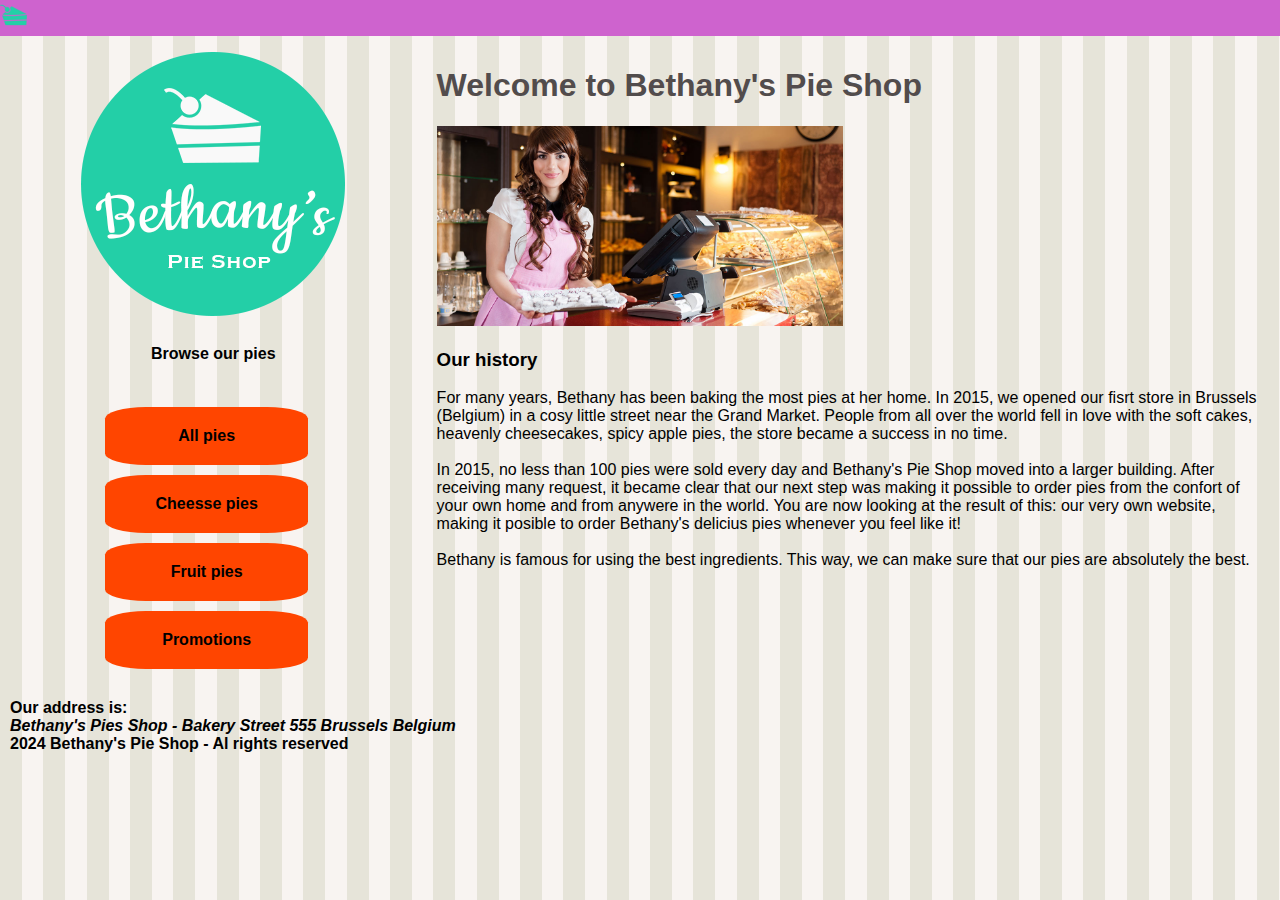
<file: index.html>
<!DOCTYPE html>
<html lang="es">
  <head>
    <meta charset="UTF-8" />
    <meta name="viewport" content="width=device-width, initial-scale=1.0" />
    <title>Bethany's Pie Bussiness</title>
    <link rel="icon" type="image/png" href="images/cake.svg" />
    <link rel="stylesheet" href="styles.css" />
  </head>

  <body>
    <div class="container">
      <header style="background-color: rgb(206, 99, 206)">
        <img src="images/favicon.png" />
      </header>
      <div class="row">
        <div class="center">
          <div class="col-m-4 col-s-12 col-xs-12">
            <img
              src="images/bethanylogo.png"
              style="width: auto; height: auto"
            />
            <p><strong>Browse our pies</strong></p>
            <br />
            <a
              href="productos.html"
              style="
                padding-left: 30px;
                padding-right: 30px;
                padding-top: 20px;
                padding-bottom: 20px;
                border: 1px orangered;
                border-radius: 20%;
                background-color: orangered;
              "
              ><strong>All pies</strong></a
            >
            <a
              href="productos.html"
              style="
                padding-left: 30px;
                padding-right: 30px;
                padding-top: 20px;
                padding-bottom: 20px;
                border: 1px orangered;
                border-radius: 20%;
                background-color: orangered;
              "
              ><strong>Cheesse pies</strong></a
            >
            <a
              href="productos.html"
              style="
                padding-left: 30px;
                padding-right: 30px;
                padding-top: 20px;
                padding-bottom: 20px;
                border: 1px orangered;
                border-radius: 20%;
                background-color: orangered;
              "
              ><strong>Fruit pies</strong></a
            >
            <a
              href="productos.html"
              style="
                padding-left: 30px;
                padding-right: 30px;
                padding-top: 20px;
                padding-bottom: 20px;
                border: 1px orangered;
                border-radius: 20%;
                background-color: orangered;
              "
              ><strong>Promotions</strong></a
            >
          </div>
        </div>
        <div class="col-m-8 col-s-12 col-xs-12">
          <h1 style="color: #524c4c">Welcome to Bethany's Pie Shop</h1>
          <img
            src="images/bethany-fullsize.jpg"
            style="height: 200px; width: auto"
          />
          <h3>Our history</h3>
          <p style="height: auto">
            For many years, Bethany has been baking the most pies at her home.
            In 2015, we opened our fisrt store in Brussels (Belgium) in a cosy
            little street near the Grand Market. People from all over the world
            fell in love with the soft cakes, heavenly cheesecakes, spicy apple
            pies, the store became a success in no time.<br /><br />In 2015, no
            less than 100 pies were sold every day and Bethany's Pie Shop moved
            into a larger building. After receiving many request, it became
            clear that our next step was making it possible to order pies from
            the confort of your own home and from anywere in the world. You are
            now looking at the result of this: our very own website, making it
            posible to order Bethany's delicius pies whenever you feel like
            it!<br /><br />Bethany is famous for using the best ingredients.
            This way, we can make sure that our pies are absolutely the best.
          </p>
        </div>
      </div>
      <footer class="col-m-12 col-s-12 col-xs-12">
        <strong>
          Our address is:

          <address>
            Bethany's Pies Shop - Bakery Street 555 Brussels Belgium
          </address>

          2024 Bethany's Pie Shop - Al rights reserved</strong
        >
      </footer>
    </div>
  </body>
</html>
</file>
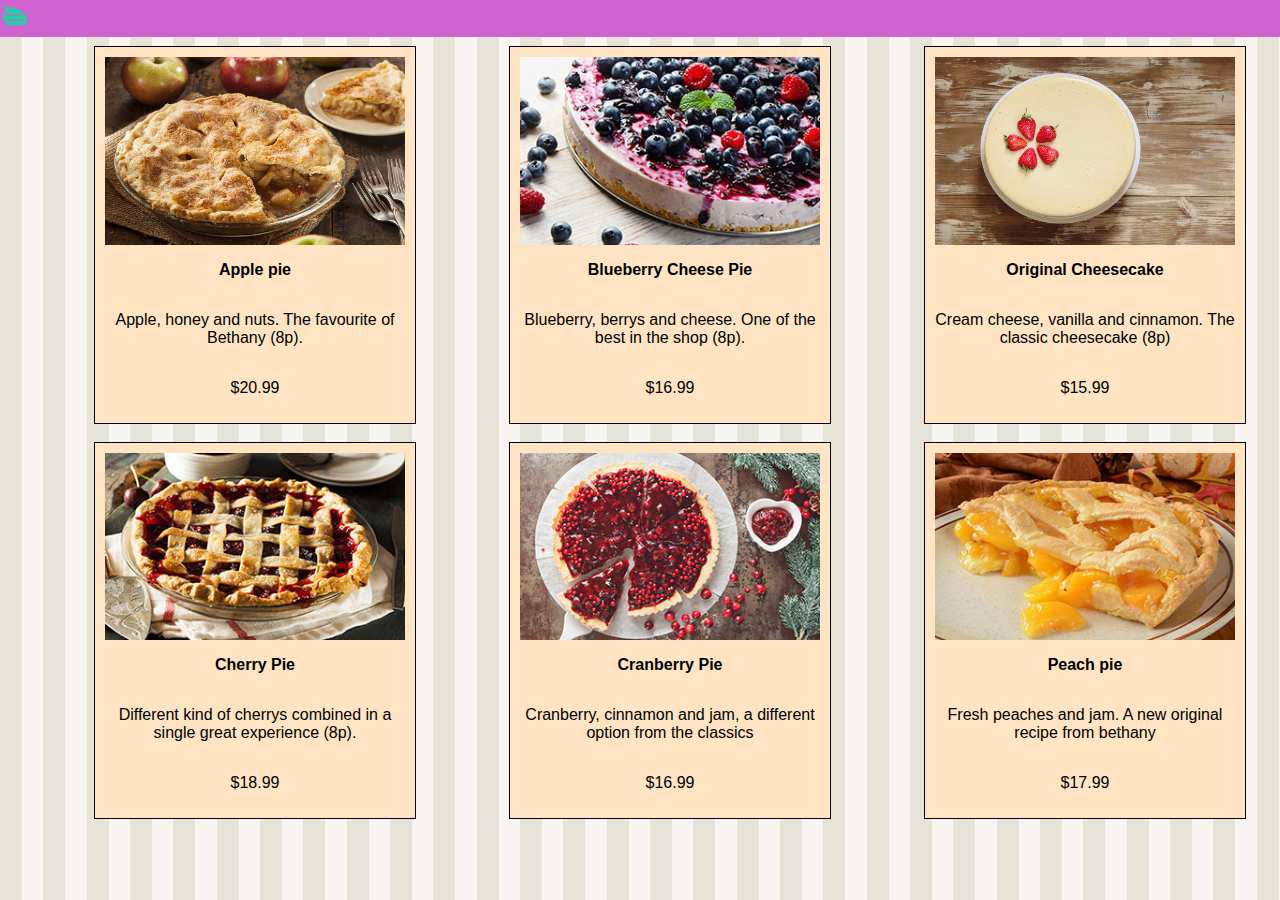
<file: productos.html>
<!DOCTYPE html>
<html lang="es">
  <head>
    <meta charset="UTF-8" />
    <meta name="viewport" content="width=device-width, initial-scale=1.0" />
    <title>Bethany's Pie Bussiness</title>
    <link rel="icon" type="image/png" href="images/cake.svg" />
    <link rel="stylesheet" href="styles.css" />
  </head>
</html>

<body>
  <div class="container">
    <header style="background-color: rgb(206, 99, 206); padding-bottom: 1px">
      <img src="images/favicon.png" />
    </header>
    <a
      href="#"
      class="col-xl-3 col-l-4 col-m-4 col-s-6 col-xs-6"
      style="background-color: bisque; outline: 1px solid black"
    >
      <img
        src="images/products/applepie.jpg"
        width="auto"
        height="auto"
        style="text-align: center"
      />
      <p style="text-align: center"><strong>Apple pie</strong></p>
      <p style="text-align: center">
        Apple, honey and nuts. The favourite of Bethany (8p).
      </p>
      <p style="text-align: center">$20.99</p>
    </a>
    <a
      href="#"
      class="col-xl-3 col-l-4 col-m-4 col-s-6 col-xs-6"
      style="background-color: bisque; outline: 1px solid black"
    >
      <img
        src="images/products/blueberrycheesecakesmall.jpg"
        width="auto"
        height="auto"
        style="text-align: center"
      />
      <p style="text-align: center"><strong>Blueberry Cheese Pie</strong></p>
      <p style="text-align: center">
        Blueberry, berrys and cheese. One of the best in the shop (8p).
      </p>
      <p style="text-align: center">$16.99</p>
    </a>
    <a
      href="#"
      class="col-xl-3 col-l-4 col-m-4 col-s-6 col-xs-6"
      style="background-color: bisque; outline: 1px solid black"
    >
      <img
        src="images/products/cheesecake.jpg"
        width="auto"
        height="auto"
        style="text-align: center"
      />
      <p style="text-align: center"><strong>Original Cheesecake</strong></p>
      <p style="text-align: center">
        Cream cheese, vanilla and cinnamon. The classic cheesecake (8p)
      </p>
      <p style="text-align: center">$15.99</p>
    </a>
    <a
      href="#"
      class="col-xl-3 col-l-4 col-m-4 col-s-6 col-xs-6"
      style="background-color: bisque; outline: 1px solid black"
    >
      <img
        src="images/products/cherrypiesmall.jpg"
        width="auto"
        height="auto"
        style="text-align: center"
      />
      <p style="text-align: center"><strong>Cherry Pie</strong></p>
      <p style="text-align: center">
        Different kind of cherrys combined in a single great experience (8p).
      </p>
      <p style="text-align: center">$18.99</p>
    </a>
    <a
      href="#"
      class="col-xl-3 col-l-4 col-m-4 col-s-6 col-xs-6"
      style="background-color: bisque; outline: 1px solid black"
    >
      <img
        src="images/products/cranberrypiesmall.jpg"
        width="auto"
        height="auto"
        style="text-align: center"
      />
      <p style="text-align: center"><strong>Cranberry Pie</strong></p>
      <p style="text-align: center">
        Cranberry, cinnamon and jam, a different option from the classics
      </p>
      <p style="text-align: center">$16.99</p>
    </a>
    <a
      href="#"
      class="col-xl-3 col-l-4 col-m-4 col-s-6 col-xs-6"
      style="background-color: bisque; outline: 1px solid black"
    >
      <img
        src="images/products/peachpiesmall.jpg"
        width="auto"
        height="auto"
        style="text-align: center"
      />
      <p style="text-align: center"><strong>Peach pie</strong></p>
      <p style="text-align: center">
        Fresh peaches and jam. A new original recipe from bethany
      </p>
      <p style="text-align: center">$17.99</p>
    </a>
  </div>
</body>
</file>
<file: styles.css>
body {
  background-image: url(images/pattern.png);
}
* {
  box-sizing: border-box;
}
html,
body {
  margin: 0;
  padding: 0;
  font-family: Arial, Helvetica, sans-serif;
}
a {
  color: black;
  text-decoration: none;
  display: flex;
  flex-direction: column;
  width: 50%;
  margin-left: 95px;
  margin-top: 10px;
  margin-bottom: 10px;
}
a:hover {
  color: #de9a55;
  text-decoration: underline;
}
.container {
  max-width: auto;
  margin: 0 auto;
}
.row::after {
  content: "";
  clear: both;
  display: table;
}
.center {
  text-align: center;
}

[class*="col-"] {
  float: left;
  padding: 10px;
  width: 100%;
}
@media only screen and (max-width: 600px) {
  .col-xs-1 {
    width: 8.33%;
  }
  .col-xs-2 {
    width: 16.66%;
  }
  .col-xs-3 {
    width: 25%;
  }
  .col-xs-4 {
    width: 33.33%;
  }
  .col-xs-5 {
    width: 41.33%;
  }
  .col-xs-6 {
    width: 50%;
  }
  .col-xs-7 {
    width: 58.33%;
  }
  .col-xs-8 {
    width: 66.66%;
  }
  .col-xs-9 {
    width: 75%;
  }
  .col-xs-10 {
    width: 83.33%;
  }
  .col-xs-11 {
    width: 91.66%;
  }
  .col-xs-12 {
    width: 100%;
  }
}
@media only screen and (min-width: 600px) {
  col-s-1 {
    width: 8.33%;
  }
  .col-s-2 {
    width: 16.66%;
  }
  .col-s-3 {
    width: 25%;
  }
  .col-s-4 {
    width: 33.33%;
  }
  .col-s-5 {
    width: 41.33%;
  }
  .col-s-6 {
    width: 50%;
  }
  .col-s-7 {
    width: 58.33%;
  }
  .col-s-8 {
    width: 66.66%;
  }
  .col-s-9 {
    width: 75%;
  }
  .col-s-10 {
    width: 83.33%;
  }
  .col-s-11 {
    width: 91.66%;
  }
  .col-s-12 {
    width: 100%;
  }
}
@media only screen and (min-width: 768px) {
  col-m-1 {
    width: 8.33%;
  }
  .col-m-2 {
    width: 16.66%;
  }
  .col-m-3 {
    width: 25%;
  }
  .col-m-4 {
    width: 33.33%;
  }
  .col-m-5 {
    width: 41.33%;
  }
  .col-m-6 {
    width: 50%;
  }
  .col-m-7 {
    width: 58.33%;
  }
  .col-m-8 {
    width: 66.66%;
  }
  .col-m-9 {
    width: 75%;
  }
  .col-m-10 {
    width: 83.33%;
  }
  .col-m-11 {
    width: 91.66%;
  }
  .col-m-12 {
    width: 100%;
  }
}
@media only screen and (min-width: 992px) {
  col-l-1 {
    width: 8.33%;
  }
  .col-l-2 {
    width: 16.66%;
  }
  .col-l-3 {
    width: 25%;
  }
  .col-l-4 {
    width: 33.33%;
  }
  .col-l-5 {
    width: 41.33%;
  }
  .col-l-6 {
    width: 50%;
  }
  .col-l-7 {
    width: 58.33%;
  }
  .col-l-8 {
    width: 66.66%;
  }
  .col-l-9 {
    width: 75%;
  }
  .col-l-10 {
    width: 83.33%;
  }
  .col-l-11 {
    width: 91.66%;
  }
  .col-l-12 {
    width: 100%;
  }
}
@media only screen and (min-width: 1200px) {
  col-xl-1 {
    width: 8.33%;
  }
  .col-xl-2 {
    width: 16.66%;
  }
  .col-xl-3 {
    width: 25%;
  }
  .col-xl-4 {
    width: 33.33%;
  }
  .col-xl-5 {
    width: 41.33%;
  }
  .col-xl-6 {
    width: 50%;
  }
  .col-xl-7 {
    width: 58.33%;
  }
  .col-xl-8 {
    width: 66.66%;
  }
  .col-xl-9 {
    width: 75%;
  }
  .col-xl-10 {
    width: 83.33%;
  }
  .col-xl-11 {
    width: 91.66%;
  }
  .col-xl-12 {
    width: 100%;
  }
}
</file>
